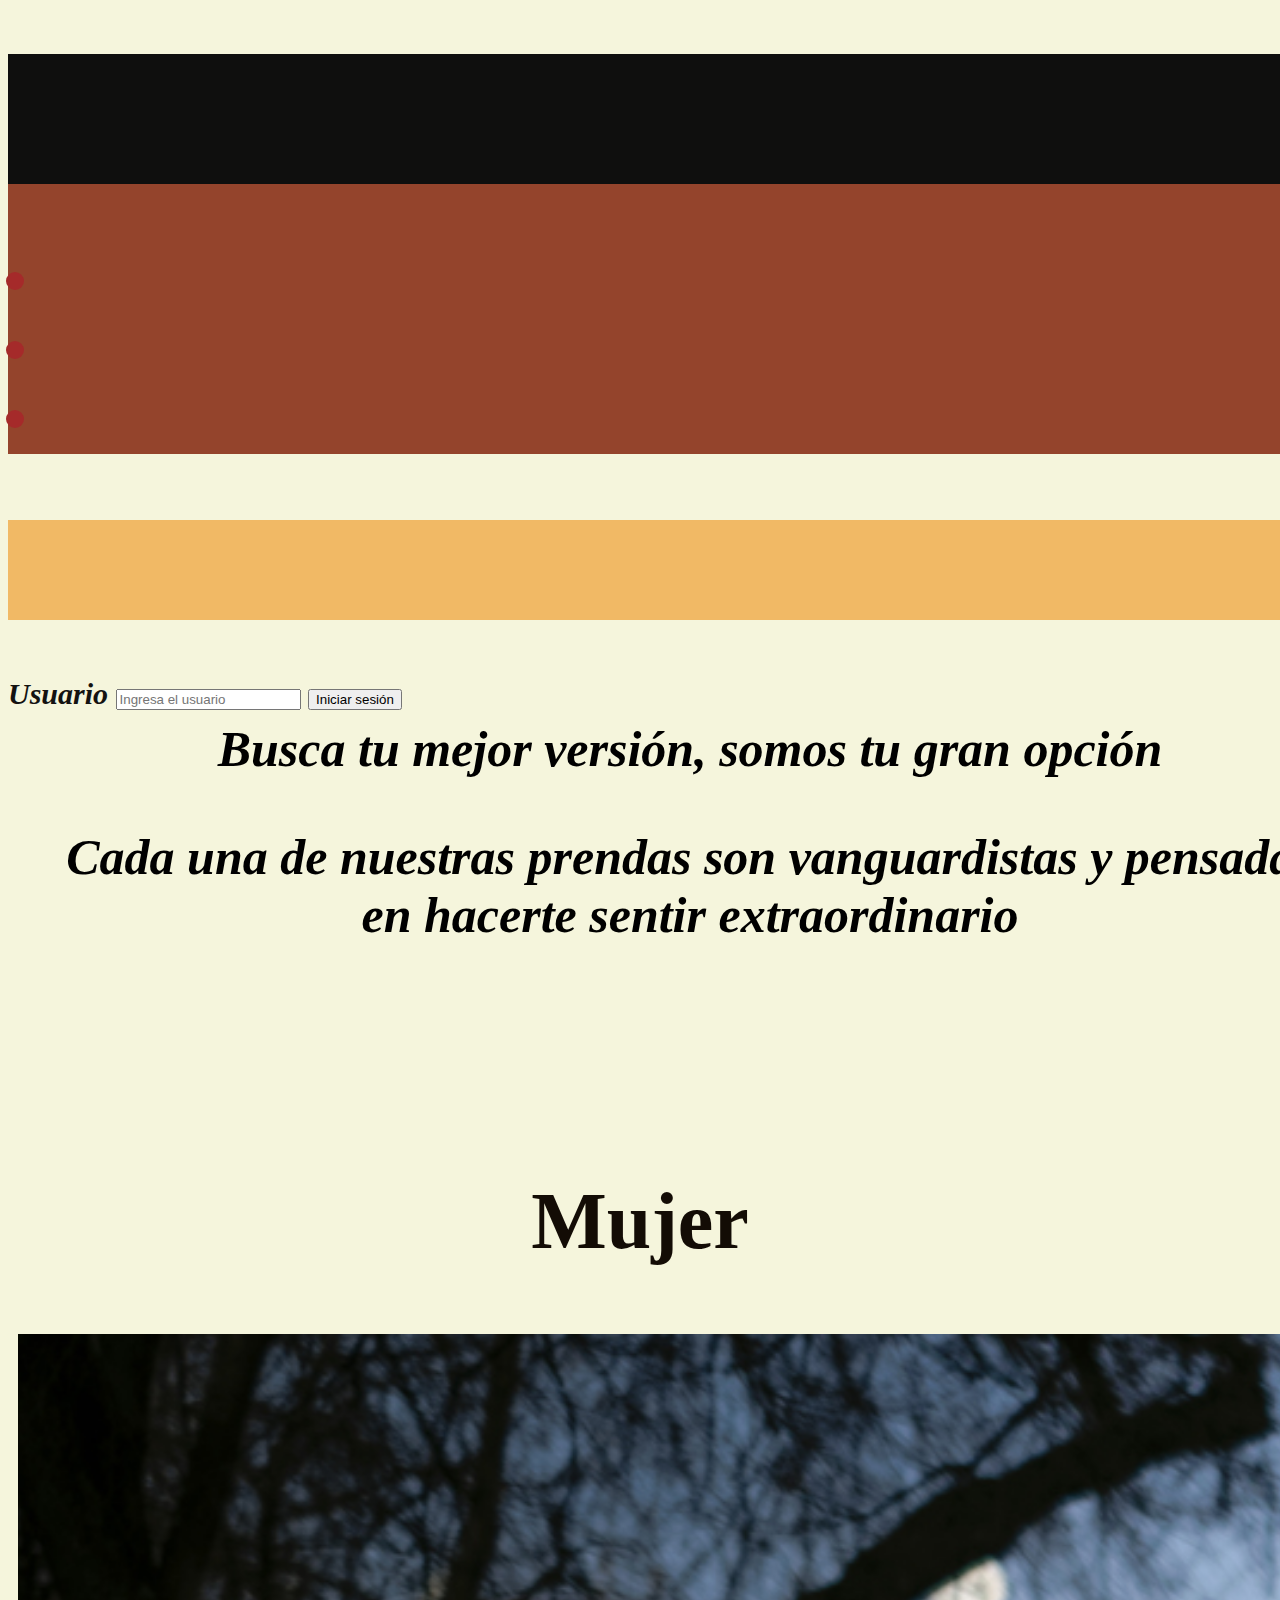
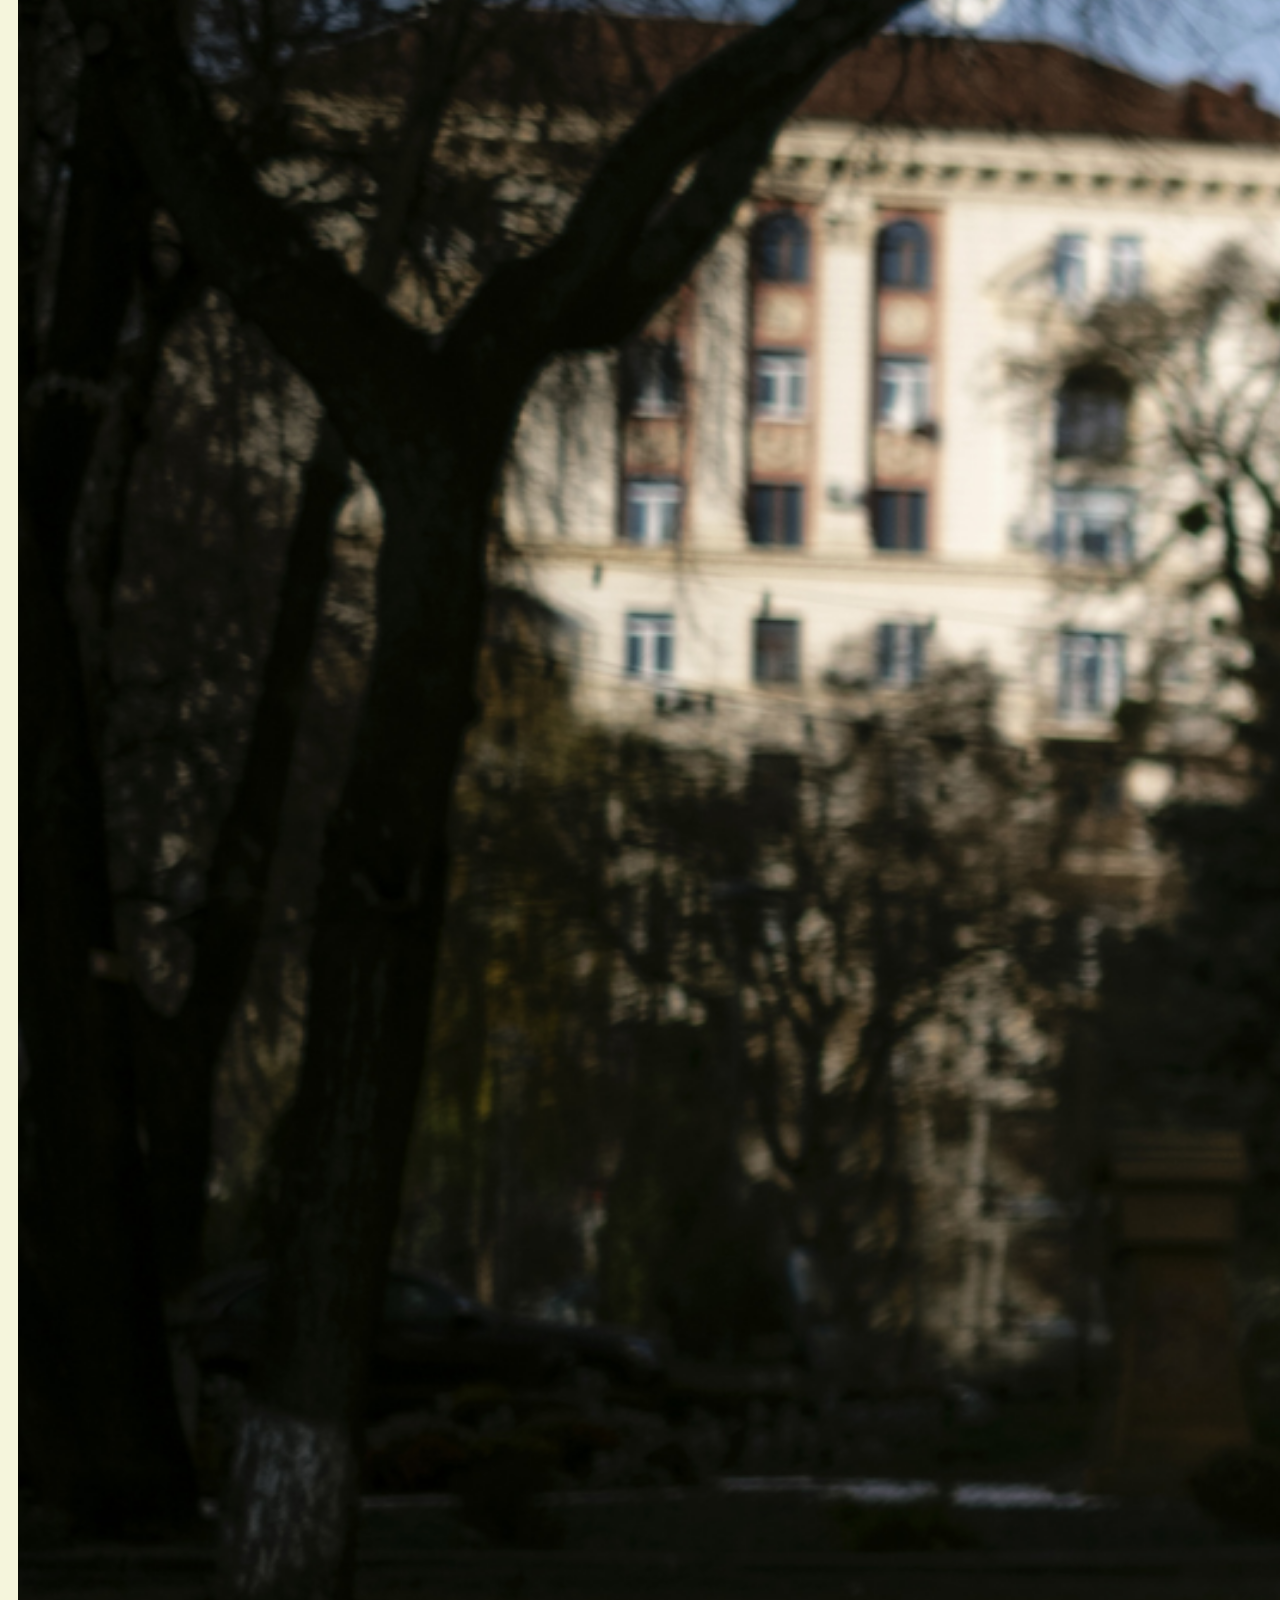
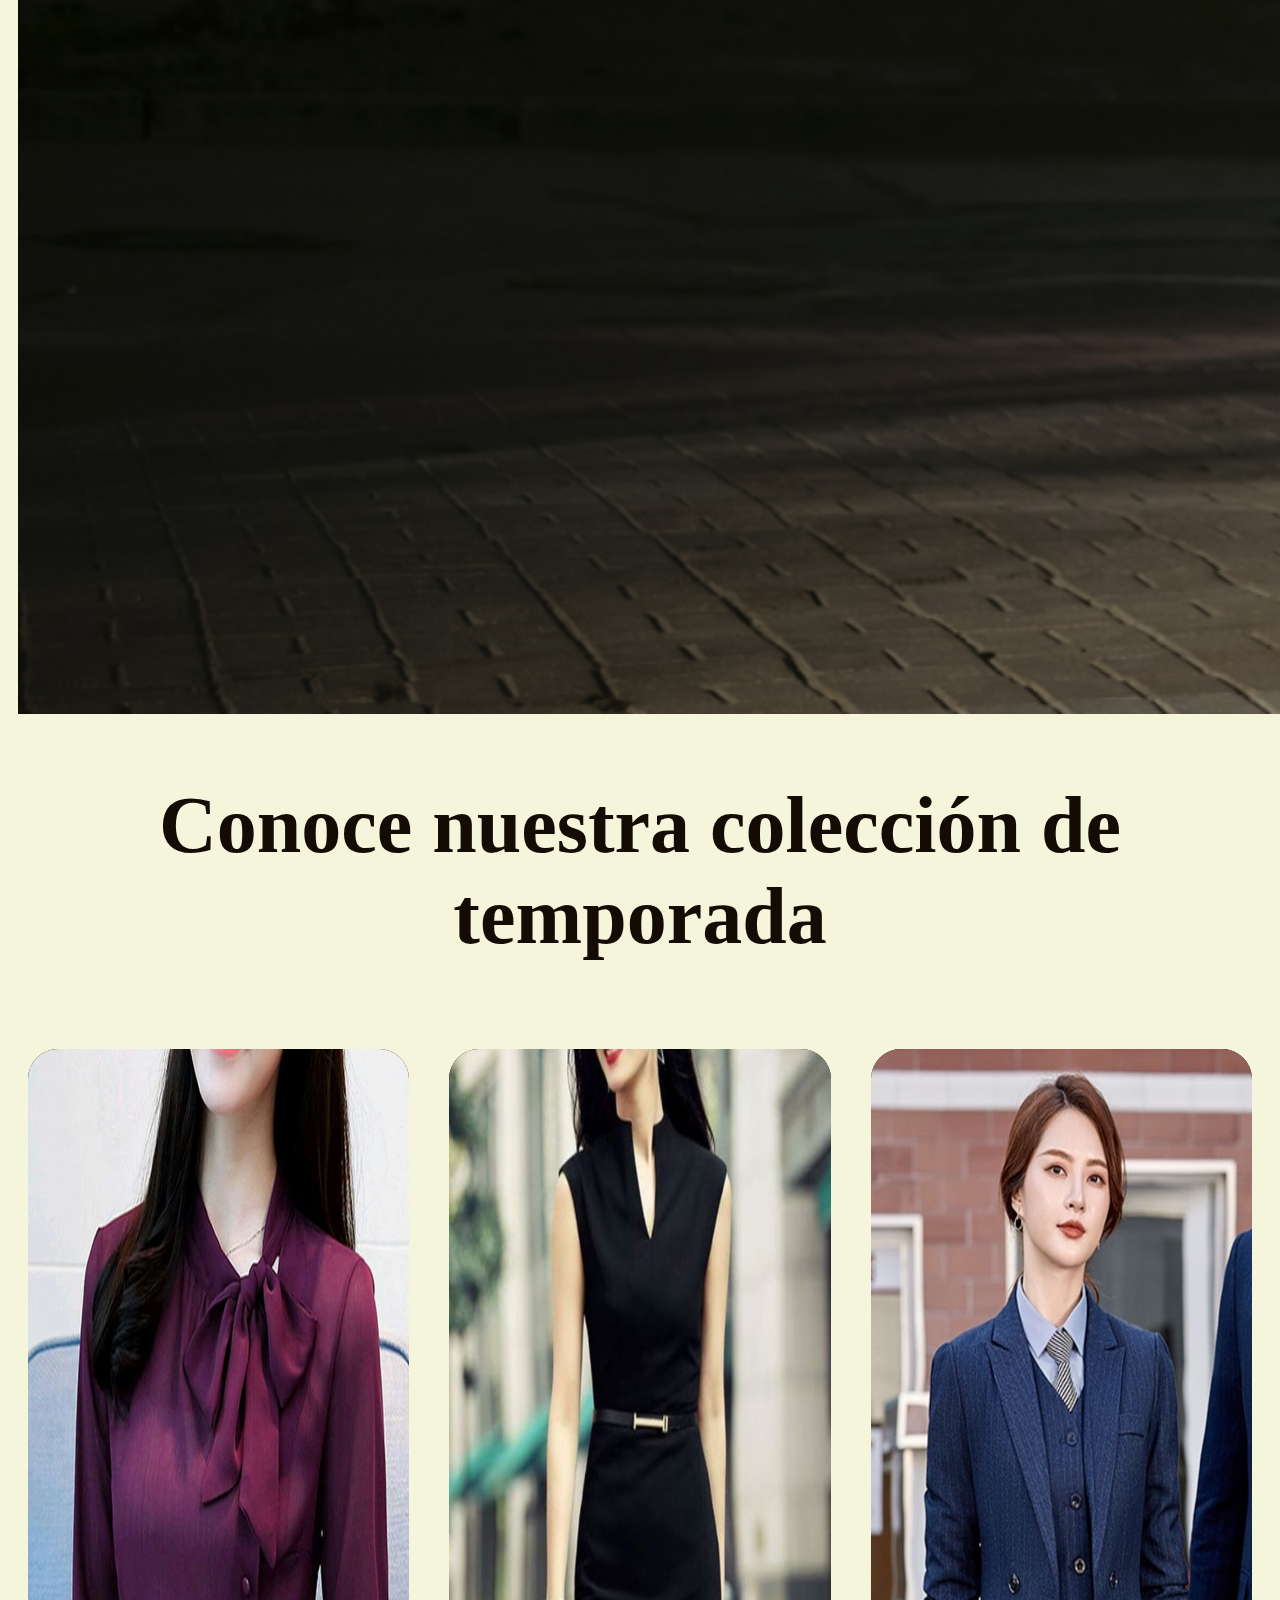
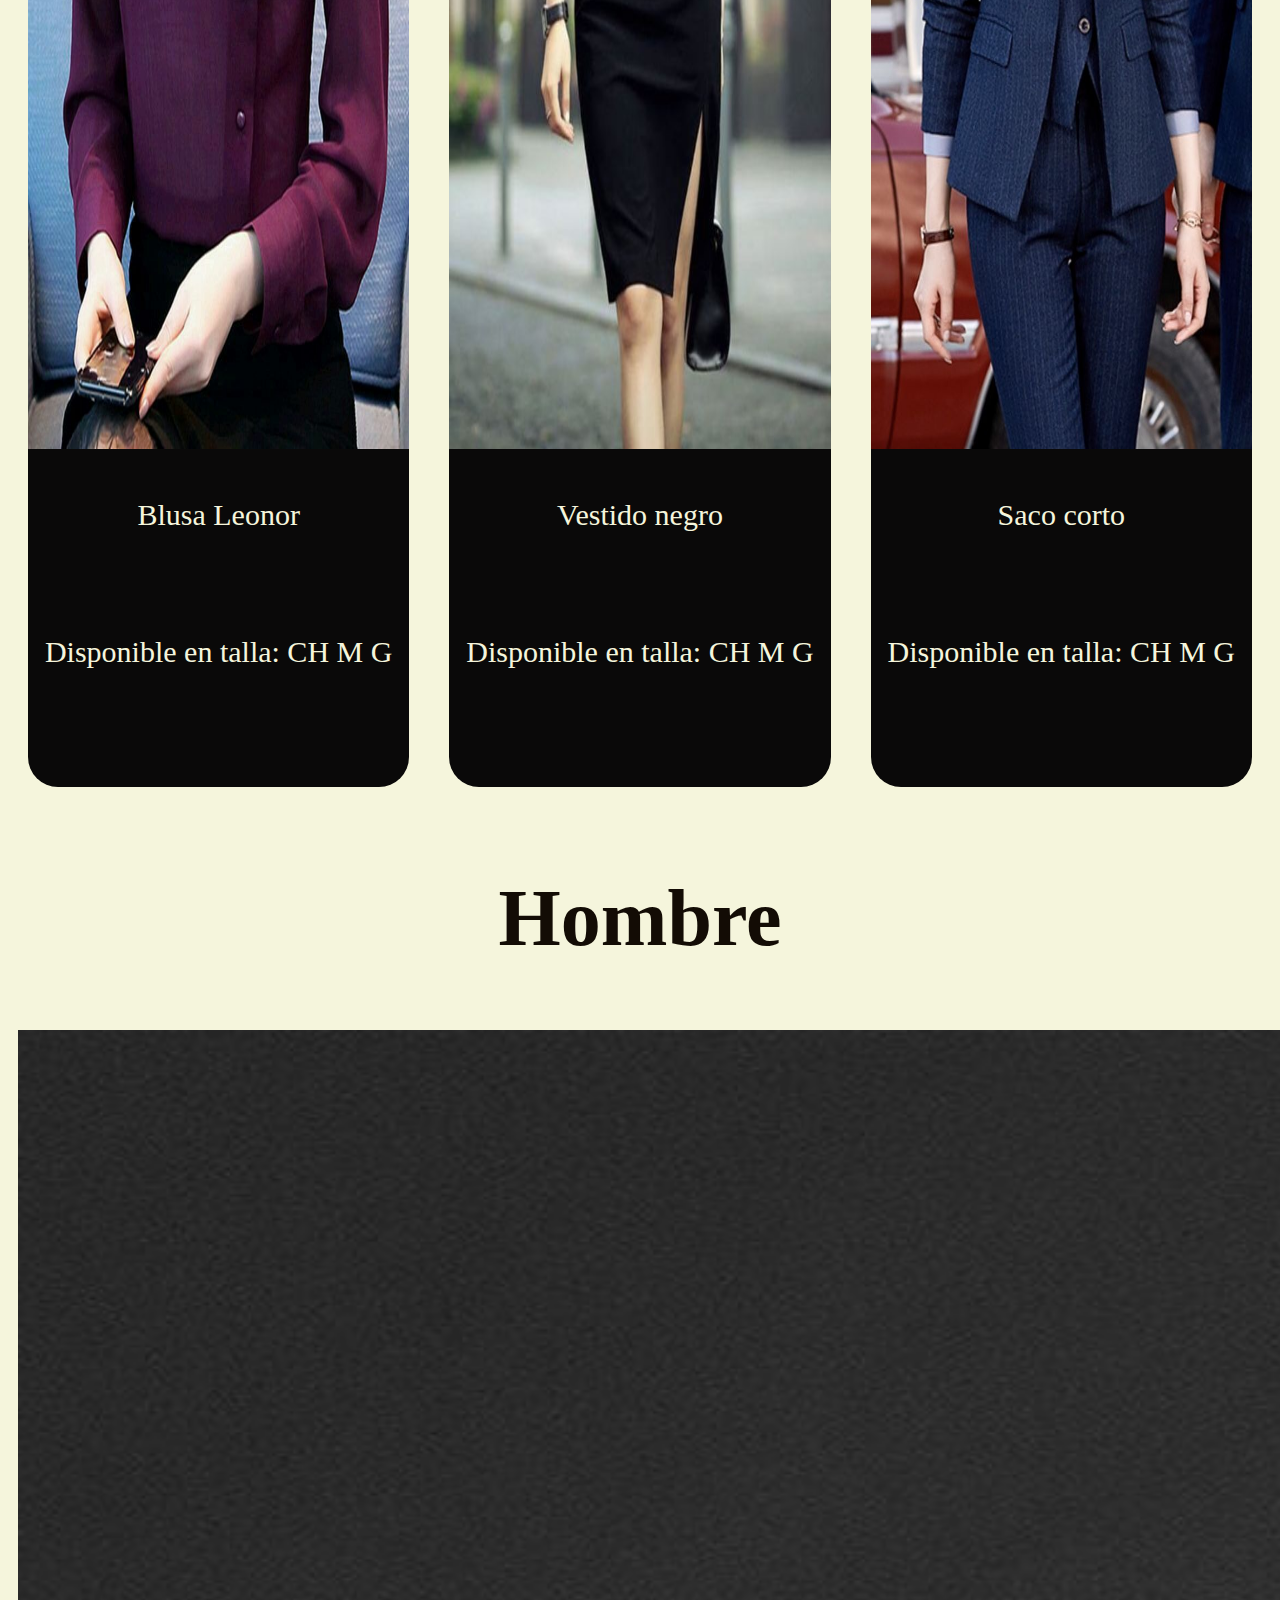
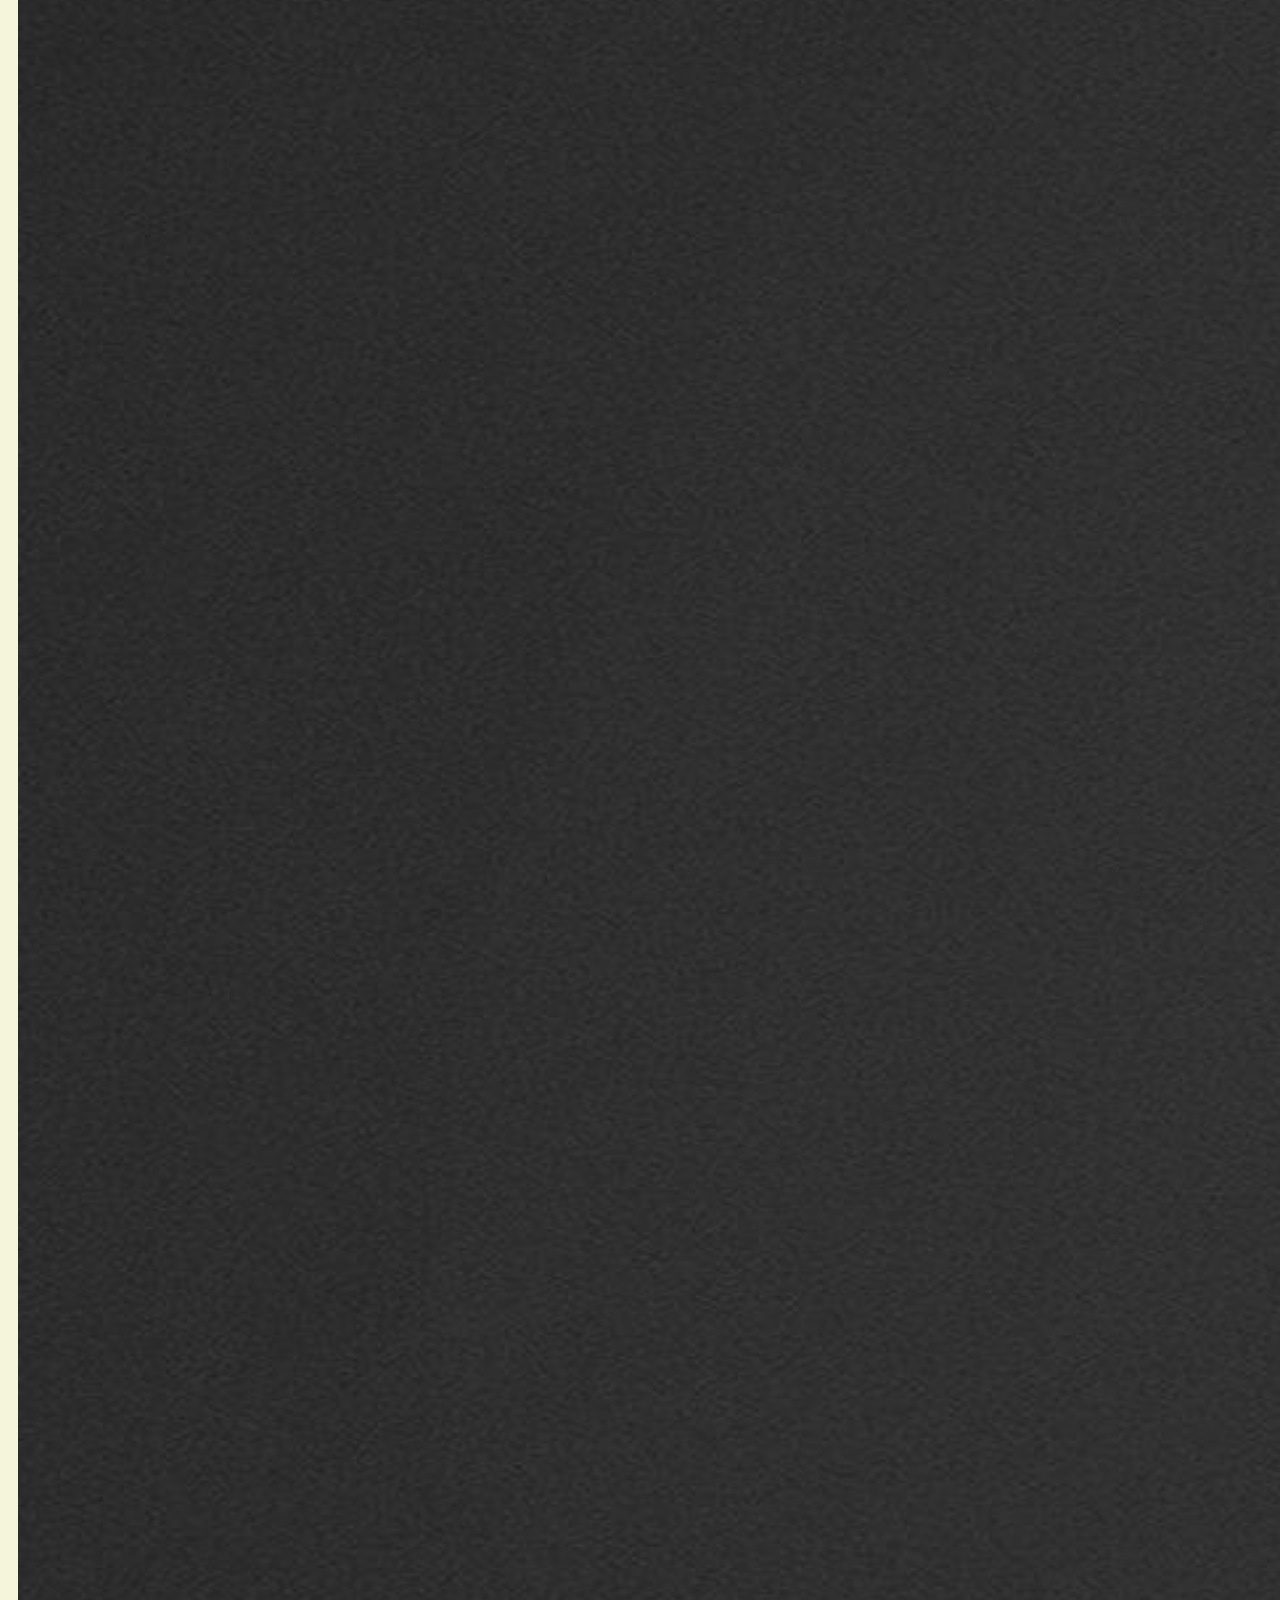
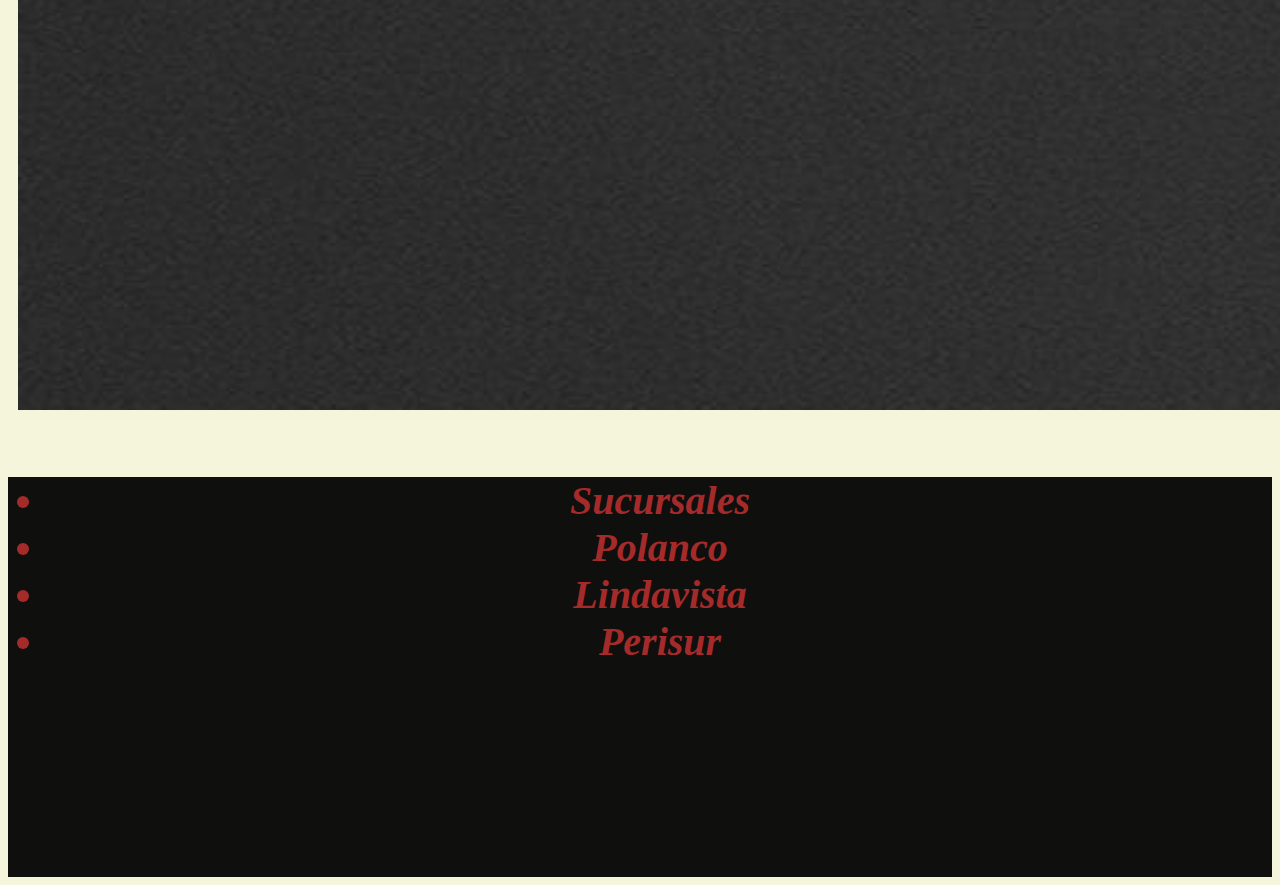
<file: index.html>
<!DOCTYPE html>
<html lang="en">
<head>
    <meta charset="UTF-8">
    <meta name="viewport" content="width=device-width, initial-scale=1.0">
    <title>Elegant web</title>
    <link href="https://cdn.jsdelivr.net/npm/bootstrap@5.3.2/dist/css/bootstrap.min.css" rel="stylesheet" integrity="sha384-T3c6CoIi6uLrA9TneNEoa7RxnatzjcDSCmG1MXxSR1GAsXEV/Dwwykc2MPK8M2HN" crossorigin="anonymous">
    <link rel="stylesheet" href="./elegantweb.css" />
</head>

<body class="todo">
    <header class="barra">
        <h1>Elegant</h1>
    
    <nav class="navbar navbar-expand-lg bg-body-tertiary">
        <div class="container-fluid">
          <div class="collapse navbar-collapse" id="navbarNav">
            <ul class="navbar-nav">
                
              <li class="nav-item">
                <a class="nav-link active" aria-current="page" href="#">Ropa</a>
              </li>
              <li class="nav-item">
                <a class="nav-link" href="#">Zapatos</a>
              </li>
              <li class="nav-item">
                <a class="nav-link" href="#">Accesorios</a>
              </li>
            </ul>
          </div>
        </div>
      </nav>

    </header>

    <main>
        <article class="registro">
            <h2>Compra con estilo</h2>
            
            <form action="">
              <label for="">Usuario</label>
              <input type="text"placeholder="Ingresa el usuario"/>
              <button type="submit">Iniciar sesión</button>
        </article>


        <article class="textoprincipal">
        <p>Busca tu mejor versión, somos tu gran opción</p>
        <p>Cada una de nuestras prendas son vanguardistas y pensadas en hacerte sentir extraordinario</p>
      </article>
    </main>
   

    <section>
      <h2>Mujer</h2>
    </section>

      <section class="imgprincipalm">
       </section>

       <section>
        <h2>Conoce nuestra colección de temporada</h2>
      </section>




      <section class="conteiner">
        <div class="card">
        <img src="./blusa mujer.jpg"/> 
        <div class="contenido">
        <h3>Blusa Leonor</h3>
        <p>Disponible en talla: CH  M  G</p>
        </div> 
        </div>
       

        <div class="card">
        <img src="./vestido mujer.jpg"/>
        <div class="contenido">
        <h3>Vestido negro</h3>
        <p>Disponible en talla: CH  M  G</p>
        </div> 
        </div>

        <section class="card">
        <img src="./saco mujer.jpg"/>
        <div class="contenido">
        <h3>Saco corto</h3>
        <p>Disponible en talla: CH  M  G</p>
        </div> 
        </section>
      </section>




      <section>
        <h2>Hombre</h2>
      </section>

      <section class="imgprincipalh">
       </section>

    <section>
      <h2></h2>
    </section>

    <footer class="piepagina">
        
        <ul>
            <li>Sucursales</li>
            <li>Polanco</li>
            <li>Lindavista</li>
            <li>Perisur</li>
        </ul>
    </footer>
</body>
</html>
</file>
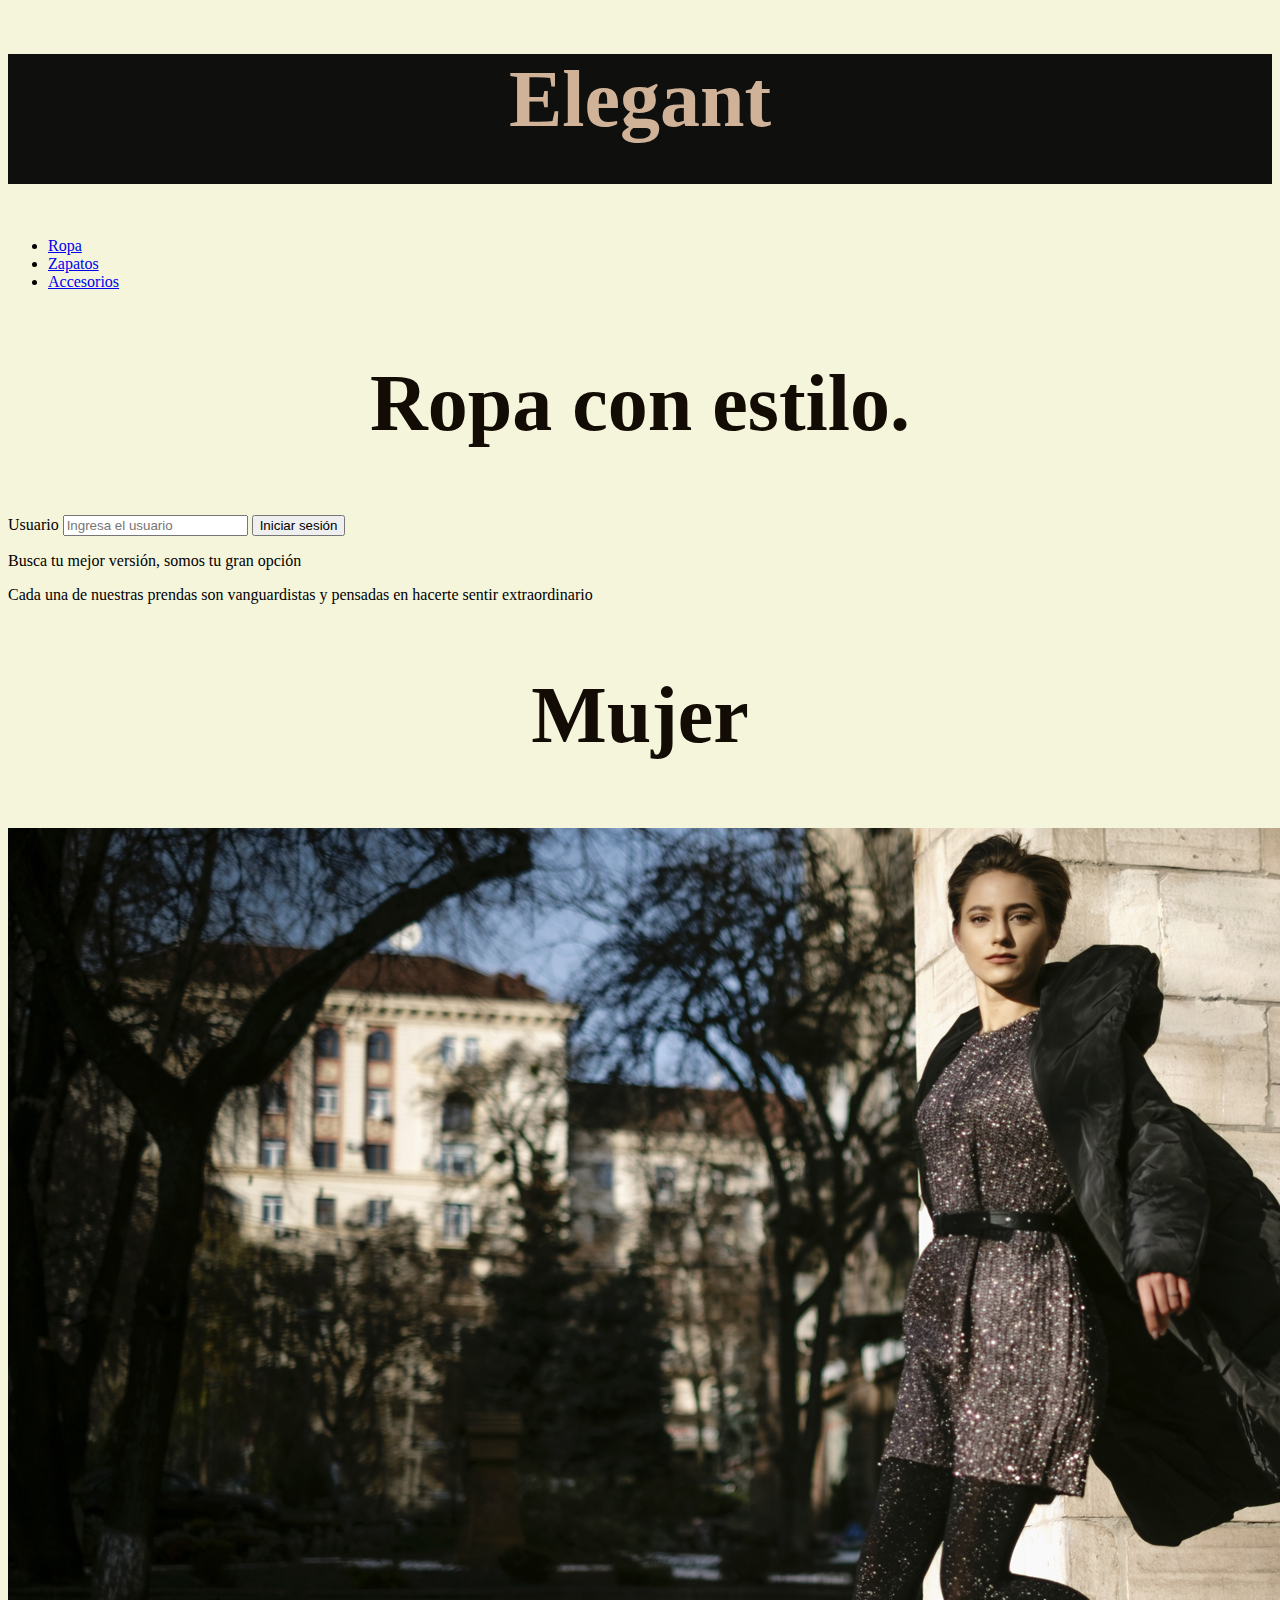
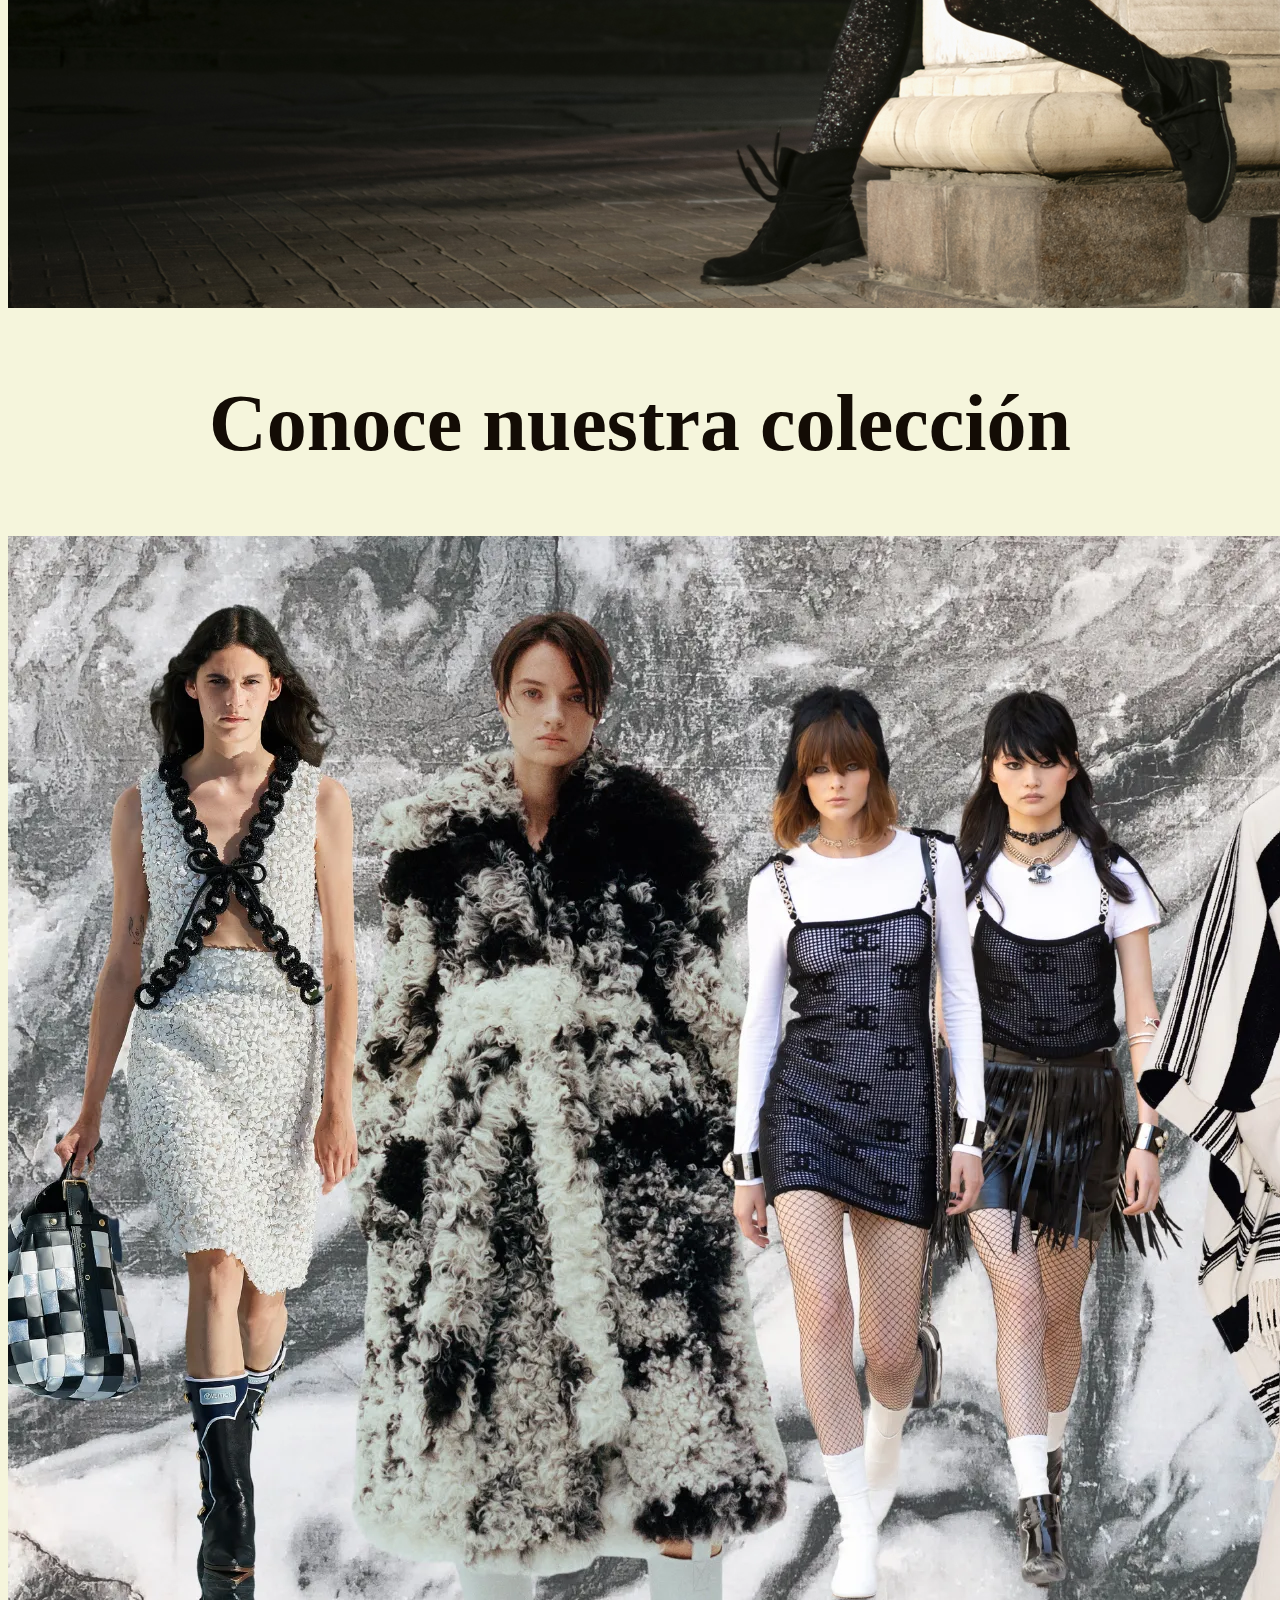
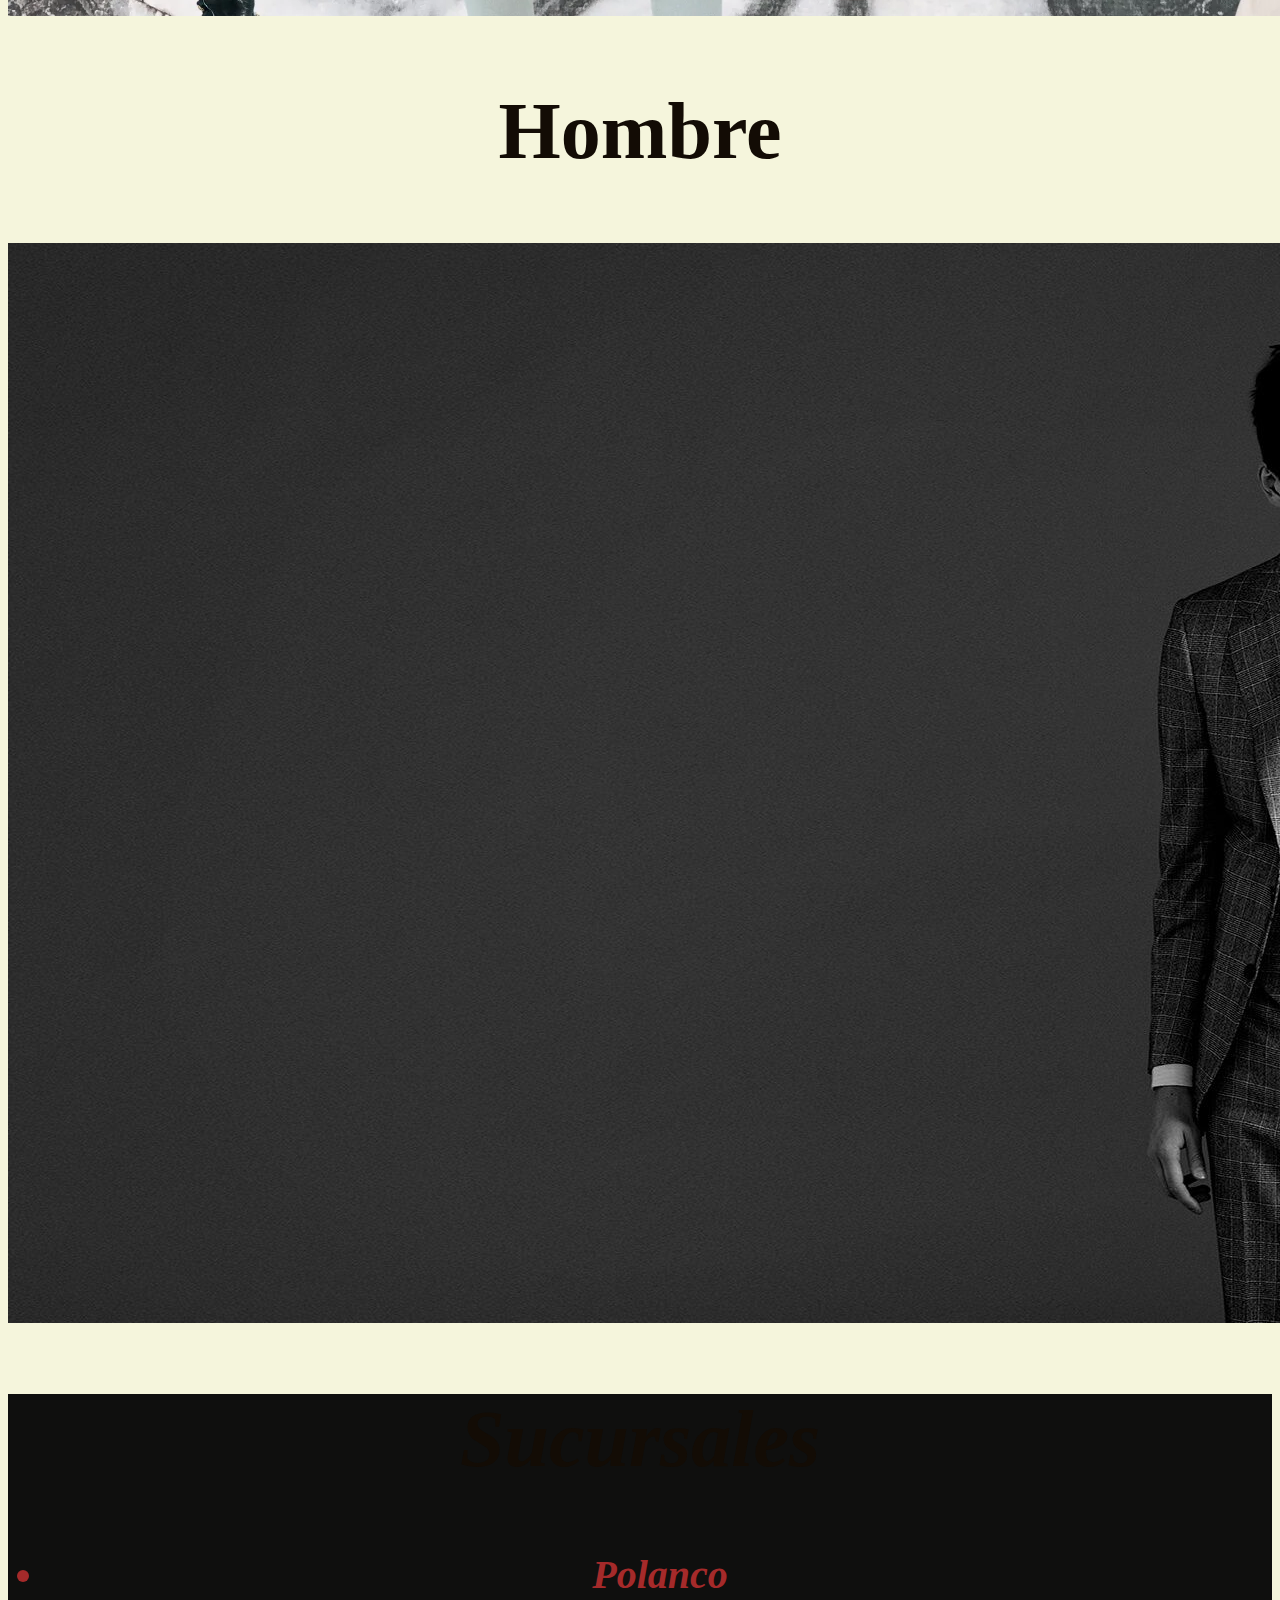
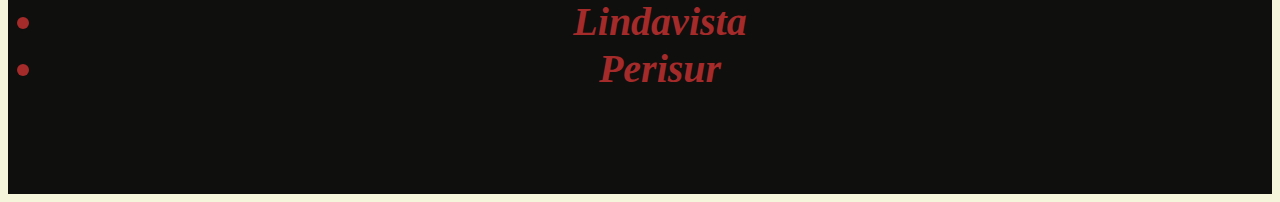
<file: elegantweb.html>
<!DOCTYPE html>
<html lang="en">
<head>
    <meta charset="UTF-8">
    <meta name="viewport" content="width=device-width, initial-scale=1.0">
    <title>Elegant web</title>
    <link href="https://cdn.jsdelivr.net/npm/bootstrap@5.3.2/dist/css/bootstrap.min.css" rel="stylesheet" integrity="sha384-T3c6CoIi6uLrA9TneNEoa7RxnatzjcDSCmG1MXxSR1GAsXEV/Dwwykc2MPK8M2HN" crossorigin="anonymous">
    <link rel="stylesheet" href="./elegantweb.css" />
</head>

<body class="todo">
    <header>
        <h1 class="encabezado">Elegant</h1>
    
    <nav class="navbar navbar-expand-lg bg-body-tertiary">
        <div class="container-fluid">
          <div class="collapse navbar-collapse" id="navbarNav">
            <ul class="navbar-nav">
                
              <li class="nav-item">
                <a class="nav-link active" aria-current="page" href="#">Ropa</a>
              </li>
              <li class="nav-item">
                <a class="nav-link" href="#">Zapatos</a>
              </li>
              <li class="nav-item">
                <a class="nav-link" href="#">Accesorios</a>
              </li>
            </ul>
          </div>
        </div>
      </nav>

    </header>

    <main>
        <article>
            <h2>Ropa con estilo.</h2>
            
            <section class="container"></section>
            <section class="box box1"></section>
            <form action="">
              <label for="">Usuario</label>
              <input type="text"placeholder="Ingresa el usuario"/>
              <button type="submit">Iniciar sesión</button>
        </article>

        <article class="texto">
        <p>Busca tu mejor versión, somos tu gran opción</p>
        <p>Cada una de nuestras prendas son vanguardistas y pensadas en hacerte sentir extraordinario</p>
      </article>

    </main>

    <section>
        <h2>Mujer</h2>
        <div class="horizontal">
        <img src="./mujer-vestido-saltando.jpg" />
        </div>
    
        <h2>Conoce nuestra colección</h2>
        <div class="horizontal">
        <img src="./mujer-temporada.webp"/>  
        </div>

        <h2>Hombre</h2>
        <div class="horizontal">
        <img src="./hombre-corbata.jpg" />
        </div>
      </section>

    <section>
      <h2></h2>
    </section>

    <footer class="piepagina">
        <h2>Sucursales</h2>
        <ul>
            <li>Polanco</li>
            <li>Lindavista</li>
            <li>Perisur</li>
        </ul>
    </footer>
</body>
</html>
</file>
<file: elegantweb.css>
h1{
    background-color:rgb(15, 15, 14);
    width: 100%;
    height:130px;
    font-size:80px;
    text-align:center;
    color:rgb(207, 178, 151);
    
}



.todo{
    background-color:beige 
}

h2{
    text-align:center;
    font-size:80px;
    color:rgb(19, 12, 5);
   
}



.barra{
    background-color:rgb(148, 68, 44);
    width:5000px;
    height:400px;
    font-size:60px;
    text-align:center;
    font-weight: bold;
    font-family:Georgia, 'Times New Roman', Times, serif;
    font-style: italic;
    color:brown;
}

.registro{
    background-color:rgb(241, 185, 101);
    width:5000px;
    height:100px;
    font-size:30px;
    text-align:left;
    font-weight: bold;
    font-family:Georgia, 'Times New Roman', Times, serif;
    font-style: italic;
    color:rgb(19, 18, 17);
}

.textoprincipal{
    width: 100%;
    height: 400px;
    margin: 10px;
    border: 10px;
    padding: 40px;
    text-align:center;
    font-size:50px;
    font-weight: bold;
    font-family:Georgia, 'Times New Roman', Times, serif;
    font-style: italic;  
}

.imgprincipalm{
   
    background:black;
    background-image: url("./mujer-vestido-saltando.jpg");
    background-repeat: no-repeat;
    background-size: cover;
    
    height: 2500px;
    margin: 10px;
    border: 10px;
    padding: 40px;
   
        width: 100%;
        display: flex;
        object-fit: cover;
        object-position: bottom;
        
    }
    

.imgprincipalh{
    display: flex;
    background:black;
    background-image: url("./hombre-corbata.jpg");
    background-repeat: no-repeat;
    background-size: cover;
    width: 5000px;
    height: 2500px;
    margin: 10px;
    border: 10px;
    padding: 40px;
}


.conteiner{
    width: 100%;
    display: flex;
    max-width: 2000px;
}


.card{
    width: 100%;
    margin: 20px;
    border-radius: 30px;
    overflow: hidden;
    background: #0a0909;
    box-shadow:rgb(238, 233, 233)
}

.card img{
    width: 100%;
    height: 1000px;
}

.card .contenido{
    padding: 15px;
    text-align: center;
}

.card .contenido p{
    font-size:30px;
    line-height: 6;
    color:beige
    
}

@media(min-width: 576px){
    .card .contenido p{
        font-size: 20px;
        }
    }

    @media(min-width: 768px){
        .card .contenido p{
            font-size: 30px;
            }
        }

.card .contenido h3{
    font-size:50px;
    font-weight: 40;
    color:beige
    
}
@media(min-width: 576px){
    .card .contenido h3{
        font-size:20px;
        }
    }

    @media(min-width: 768px){
        .card .contenido h3{
            font-size:30px;
            }
        }




.piepagina{
    background-color:rgb(15, 15, 14);
    width: 100%;
    height: 400px;
    font-size:50px;
    text-align:center;
    font-weight: bold;
    font-family:Georgia, 'Times New Roman', Times, serif;
    font-style: italic;
    color:brown;
    }

@media(min-width: 576px){
    .piepagina{
        font-size:30px;
        }
    }

    @media(min-width: 768px){
        .piepagina{
            font-size:40px;
            }
        }
</file>
